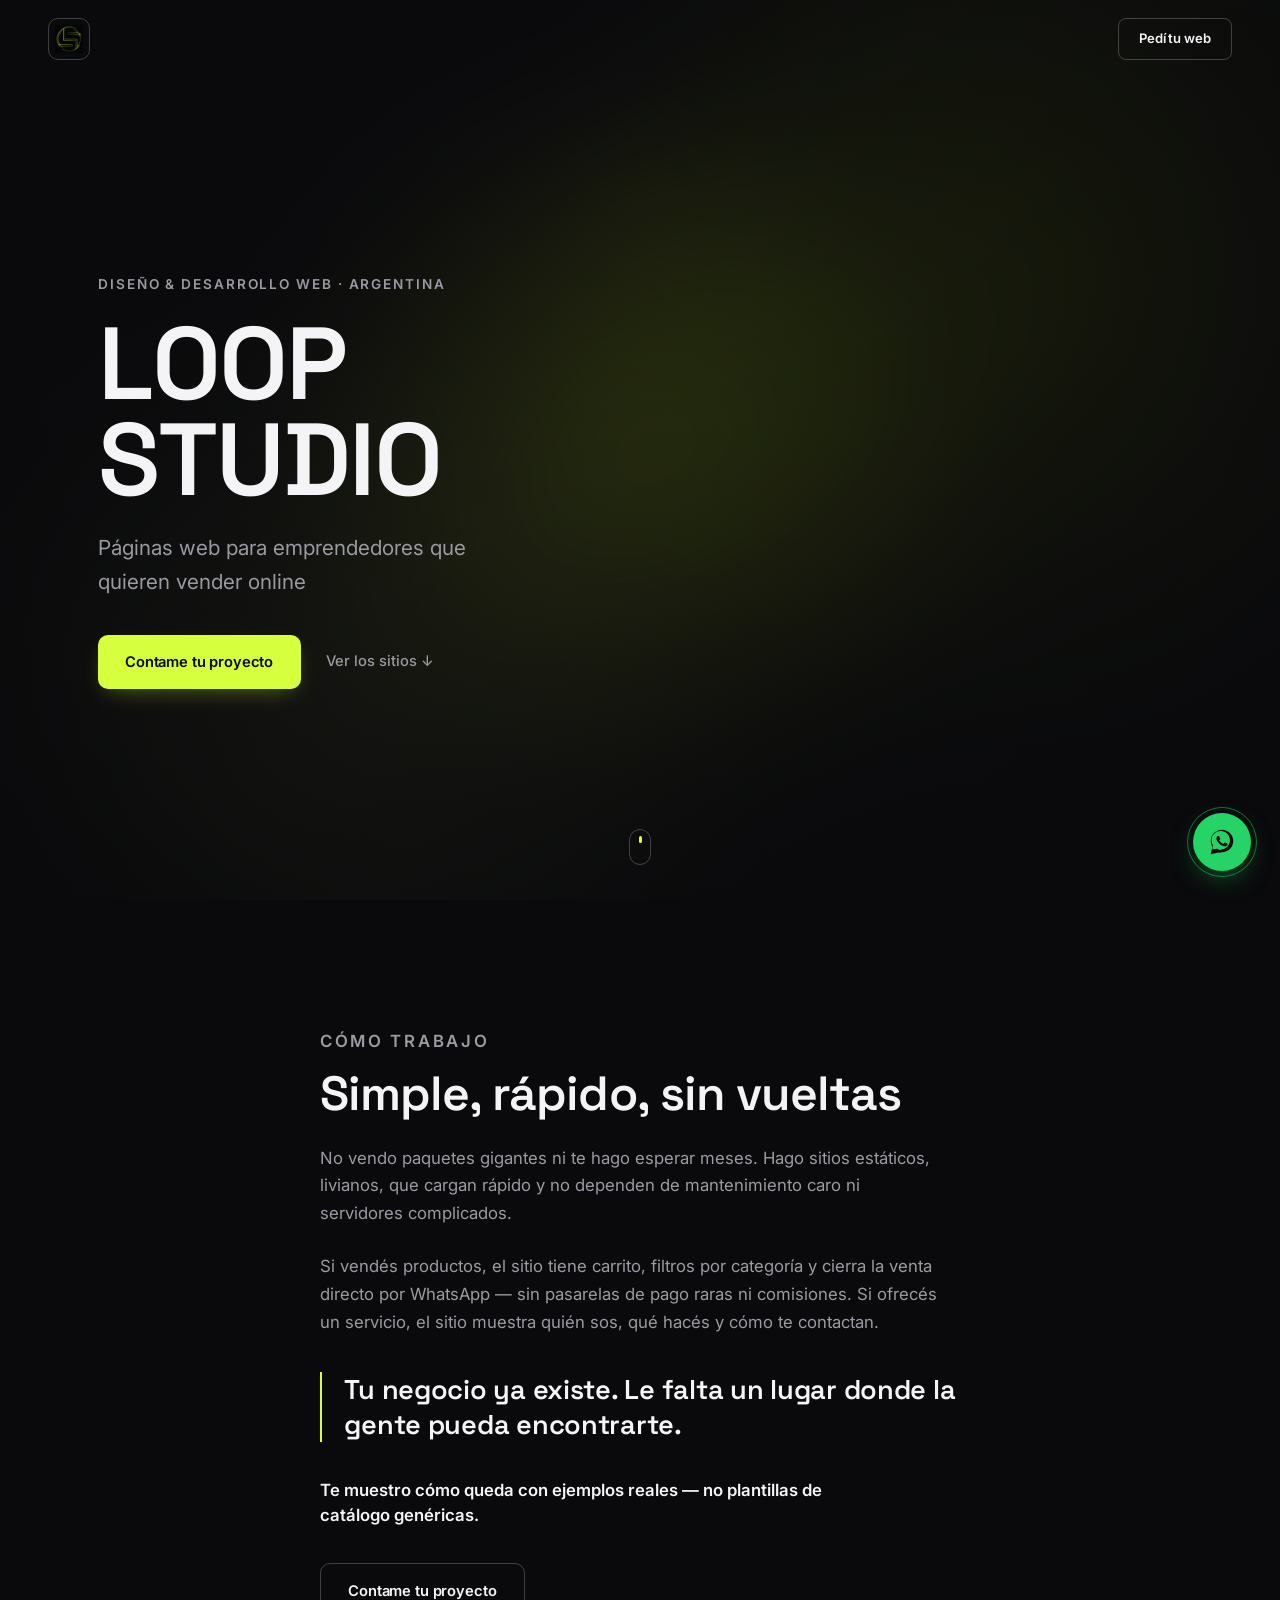
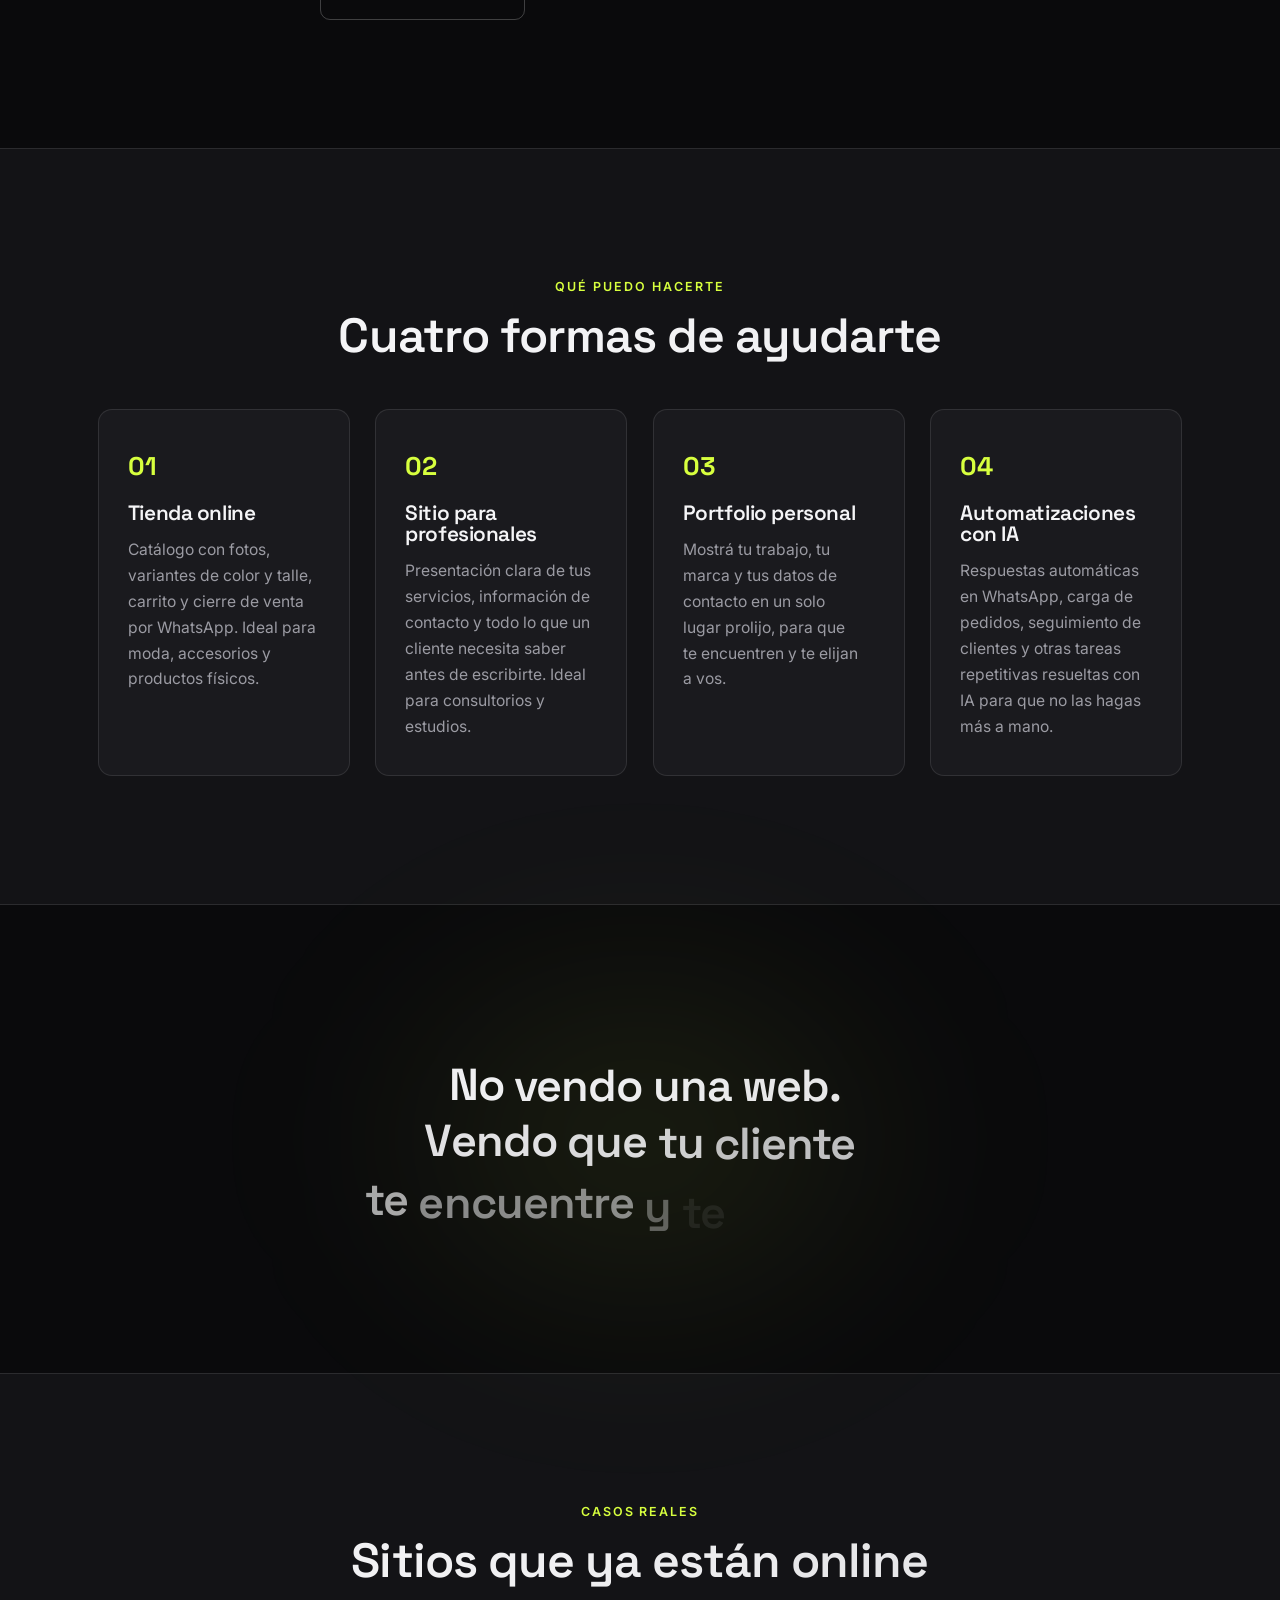
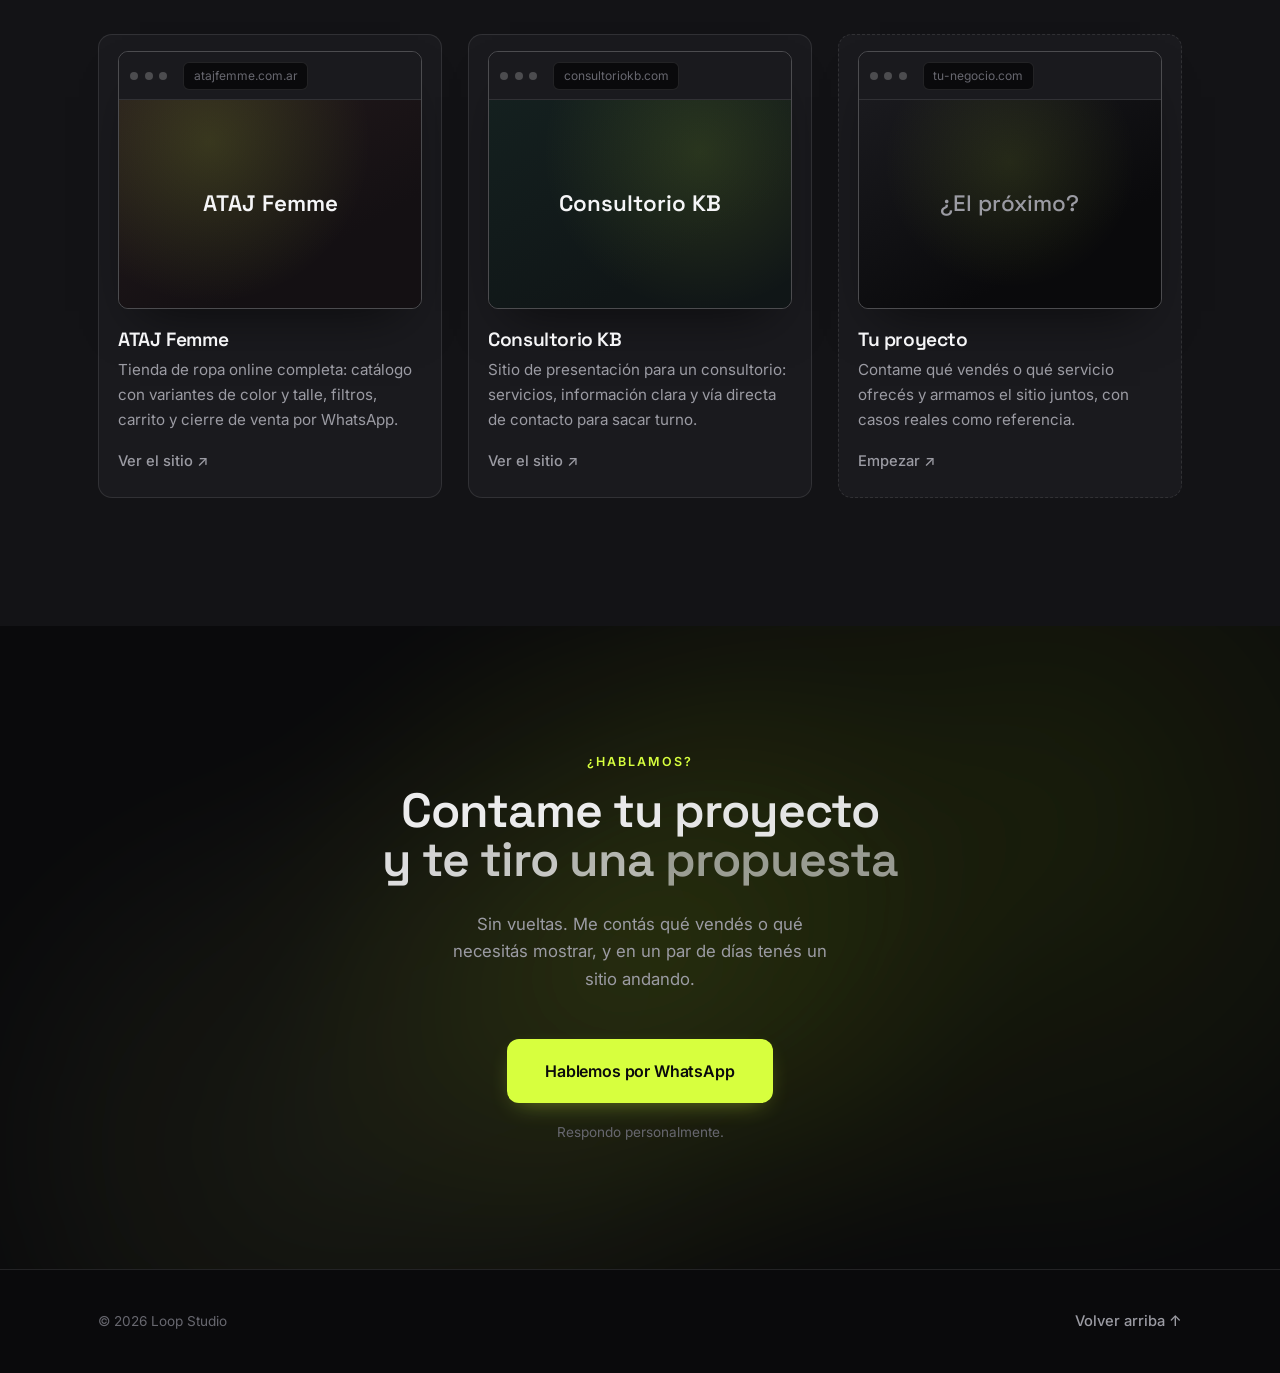
<file: index.html>
<!doctype html>
<html lang="es-AR">
<head>
<meta charset="utf-8">
<meta name="viewport" content="width=device-width, initial-scale=1">
<title>Loop Studio — Páginas web y automatizaciones con IA</title>
<meta name="description" content="Diseño y desarrollo de tiendas online, sitios web y automatizaciones con IA para emprendedores. Rápidos, prolijos y listos para vender. Casos reales: ATAJ Femme y Consultorio KB.">
<meta name="theme-color" content="#0b0a08">

<!-- Open Graph -->
<meta property="og:type" content="website">
<meta property="og:title" content="Loop Studio — Páginas web y automatizaciones con IA">
<meta property="og:description" content="Diseño y desarrollo de tiendas online, sitios web y automatizaciones con IA para emprendedores. Rápidos, prolijos y listos para vender.">
<meta property="og:image" content="assets/img/logo-loop.png">
<meta name="twitter:card" content="summary_large_image">

<link rel="icon" type="image/svg+xml" href="assets/favicon.svg">

<link rel="preconnect" href="https://fonts.googleapis.com">
<link rel="preconnect" href="https://fonts.gstatic.com" crossorigin>
<link rel="stylesheet" href="https://fonts.googleapis.com/css2?family=Space+Grotesk:wght@400;500;600;700&family=Inter:wght@300;400;500;600&display=swap">

<link rel="preload" as="image" href="assets/img/logo-loop.png" fetchpriority="high">

<link rel="stylesheet" href="styles.css?v=20260922d">

<!-- JSON-LD -->
<script type="application/ld+json">
{
  "@context": "https://schema.org",
  "@type": "ProfessionalService",
  "name": "Loop Studio",
  "founder": "Rodrigo Ocampo",
  "description": "Diseño y desarrollo de páginas web, tiendas online y automatizaciones con IA para emprendedores.",
  "areaServed": "Argentina",
  "image": "assets/img/logo-loop.png"
}
</script>
</head>
<body>

<a class="skip-link" href="#trabajo">Saltar al contenido</a>

<div class="grain" aria-hidden="true"></div>

<nav class="nav" data-nav>
  <a class="nav-mark" href="#inicio" aria-label="Inicio"><img src="assets/img/logo-loop-nav.png" alt="Loop Studio" class="nav-mark-img"></a>
  <a class="btn btn-nav" href="#hablemos" data-magnetic data-magnetic-strength="0.25">
    <span>Pedí tu web</span>
  </a>
</nav>

<header class="hero" id="inicio">
  <div class="hero-mesh" aria-hidden="true"></div>
  <div class="hero-grain" aria-hidden="true"></div>

  <div class="hero-inner container">
    <div class="hero-copy">
      <p class="eyebrow" data-reveal>Diseño & desarrollo web · Argentina</p>
      <h1 class="hero-title" data-split="chars">Loop<br>Studio</h1>
      <p class="hero-roles" data-reveal>
        Páginas web para emprendedores que quieren vender online
      </p>

      <div class="hero-actions" data-reveal>
        <a class="btn btn-primary" href="#hablemos" data-magnetic data-magnetic-strength="0.3">
          <span>Contame tu proyecto</span>
        </a>
        <a class="link-quiet" href="#trabajo">Ver los sitios ↓</a>
      </div>
    </div>

    <div class="hero-figure hero-figure--logo" data-reveal-mask aria-hidden="true">
      <img src="assets/img/logo-loop.png" alt="" class="hero-logo-img">
    </div>
  </div>

  <div class="scroll-cue" aria-hidden="true"><span></span></div>
</header>

<main>

  <section class="origin" id="como-trabajo">
    <div class="container origin-grid origin-grid--full">
      <div class="origin-text">
        <p class="kicker" data-reveal>Cómo trabajo</p>
        <h2 class="section-title" data-split="words">Simple, rápido, sin vueltas</h2>

        <article data-reveal>
          <p>No vendo paquetes gigantes ni te hago esperar meses. Hago sitios estáticos, livianos, que cargan rápido y no dependen de mantenimiento caro ni servidores complicados.</p>
        </article>

        <article data-reveal>
          <p>Si vendés productos, el sitio tiene carrito, filtros por categoría y cierra la venta directo por WhatsApp — sin pasarelas de pago raras ni comisiones. Si ofrecés un servicio, el sitio muestra quién sos, qué hacés y cómo te contactan.</p>
        </article>

        <blockquote class="reflection" data-reveal>
          <p>Tu negocio ya existe. Le falta un lugar donde la gente pueda encontrarte.</p>
        </blockquote>

        <article data-reveal>
          <p class="text-emphasis">Te muestro cómo queda con ejemplos reales — no plantillas de catálogo genéricas.</p>
        </article>

        <a class="btn btn-outline" href="#hablemos" data-reveal>Contame tu proyecto</a>
      </div>
    </div>
  </section>

  <section class="offer" id="servicios">
    <div class="container">
      <p class="kicker center" data-reveal>Qué puedo hacerte</p>
      <h2 class="section-title center" data-split="words">Cuatro formas de ayudarte</h2>

      <div class="offer-grid">
        <article class="offer-card" data-reveal>
          <span class="offer-number">01</span>
          <h3>Tienda online</h3>
          <p>Catálogo con fotos, variantes de color y talle, carrito y cierre de venta por WhatsApp. Ideal para moda, accesorios y productos físicos.</p>
        </article>

        <article class="offer-card" data-reveal>
          <span class="offer-number">02</span>
          <h3>Sitio para profesionales</h3>
          <p>Presentación clara de tus servicios, información de contacto y todo lo que un cliente necesita saber antes de escribirte. Ideal para consultorios y estudios.</p>
        </article>

        <article class="offer-card" data-reveal>
          <span class="offer-number">03</span>
          <h3>Portfolio personal</h3>
          <p>Mostrá tu trabajo, tu marca y tus datos de contacto en un solo lugar prolijo, para que te encuentren y te elijan a vos.</p>
        </article>

        <article class="offer-card" data-reveal>
          <span class="offer-number">04</span>
          <h3>Automatizaciones con IA</h3>
          <p>Respuestas automáticas en WhatsApp, carga de pedidos, seguimiento de clientes y otras tareas repetitivas resueltas con IA para que no las hagas más a mano.</p>
        </article>
      </div>
    </div>
  </section>

  <section class="manifesto">
    <div class="container">
      <p class="manifesto-quote" data-split="words">
        No vendo una web.<br>Vendo que tu cliente<br>te encuentre y te compre.
      </p>
    </div>
  </section>

  <section class="gallery" id="trabajo">
    <div class="container">
      <p class="kicker center" data-reveal>Casos reales</p>
      <h2 class="section-title center" data-split="words">Sitios que ya están online</h2>

      <div class="portfolio-grid">
        <article class="portfolio-card has-tilt" data-reveal>
          <div class="browser-frame">
            <div class="browser-bar">
              <span class="browser-dot"></span><span class="browser-dot"></span><span class="browser-dot"></span>
              <span class="browser-url">atajfemme.com.ar</span>
            </div>
            <div class="browser-body browser-body--ataj">
              <span class="browser-body-label">ATAJ Femme</span>
            </div>
          </div>
          <h3>ATAJ Femme</h3>
          <p>Tienda de ropa online completa: catálogo con variantes de color y talle, filtros, carrito y cierre de venta por WhatsApp.</p>
          <a class="link-quiet" href="https://atajfemme.com.ar" target="_blank" rel="noopener">Ver el sitio ↗</a>
        </article>

        <article class="portfolio-card has-tilt" data-reveal>
          <div class="browser-frame">
            <div class="browser-bar">
              <span class="browser-dot"></span><span class="browser-dot"></span><span class="browser-dot"></span>
              <span class="browser-url">consultoriokb.com</span>
            </div>
            <div class="browser-body browser-body--kb">
              <span class="browser-body-label">Consultorio KB</span>
            </div>
          </div>
          <h3>Consultorio KB</h3>
          <p>Sitio de presentación para un consultorio: servicios, información clara y vía directa de contacto para sacar turno.</p>
          <a class="link-quiet" href="https://consultoriokb.com" target="_blank" rel="noopener">Ver el sitio ↗</a>
        </article>

        <article class="portfolio-card portfolio-card--cta has-tilt" data-reveal>
          <div class="browser-frame">
            <div class="browser-bar">
              <span class="browser-dot"></span><span class="browser-dot"></span><span class="browser-dot"></span>
              <span class="browser-url">tu-negocio.com</span>
            </div>
            <div class="browser-body browser-body--next">
              <span class="browser-body-label">¿El próximo?</span>
            </div>
          </div>
          <h3>Tu proyecto</h3>
          <p>Contame qué vendés o qué servicio ofrecés y armamos el sitio juntos, con casos reales como referencia.</p>
          <a class="link-quiet" href="#hablemos">Empezar ↗</a>
        </article>
      </div>
    </div>
  </section>

  <section class="contact" id="hablemos">
    <div class="hero-mesh hero-mesh--contact" aria-hidden="true"></div>
    <div class="container contact-inner">
      <p class="kicker center" data-reveal>¿Hablamos?</p>
      <h2 class="section-title center" data-split="words">Contame tu proyecto<br>y te tiro una propuesta</h2>
      <p class="contact-sub" data-reveal>Sin vueltas. Me contás qué vendés o qué necesitás mostrar, y en un par de días tenés un sitio andando.</p>

      <a class="btn btn-primary btn-lg" data-reveal
         href="https://wa.me/5491133524816?text=Hola%20Rodrigo%2C%20te%20cuento%20mi%20proyecto..."
         target="_blank" rel="noopener"
         data-magnetic data-magnetic-strength="0.25">
        <span>Hablemos por WhatsApp</span>
      </a>
      <p class="contact-note" data-reveal>Respondo personalmente.</p>
    </div>
  </section>

</main>

<a class="whatsapp-float" href="https://wa.me/5491133524816?text=Hola%20Rodrigo%2C%20te%20cuento%20mi%20proyecto..." target="_blank" rel="noopener" aria-label="Hablar por WhatsApp">
  <svg viewBox="0 0 32 32" width="30" height="30" fill="currentColor" aria-hidden="true">
    <path d="M16.02 3C9.4 3 4.02 8.38 4.02 15c0 2.26.63 4.38 1.72 6.18L4 29l7.98-1.68A11.94 11.94 0 0 0 16.02 27C22.64 27 28 21.62 28 15S22.64 3 16.02 3Zm0 21.8c-1.98 0-3.83-.55-5.42-1.5l-.39-.23-4.6.97.98-4.48-.25-.4a9.7 9.7 0 0 1-1.5-5.16c0-5.4 4.4-9.8 9.8-9.8s9.8 4.4 9.8 9.8-4.4 9.8-9.8 9.8Zm5.36-7.34c-.29-.15-1.73-.85-2-.95-.27-.1-.46-.15-.66.15-.2.29-.76.95-.93 1.15-.17.2-.34.22-.63.07-.29-.15-1.24-.46-2.36-1.46-.87-.78-1.46-1.74-1.63-2.03-.17-.29-.02-.45.13-.6.13-.13.29-.34.44-.51.15-.17.2-.29.29-.49.1-.2.05-.37-.02-.51-.07-.15-.66-1.59-.9-2.18-.24-.57-.48-.5-.66-.51h-.56c-.2 0-.51.07-.78.37-.27.29-1.02 1-1.02 2.44s1.05 2.83 1.19 3.03c.15.2 2.07 3.16 5.02 4.43.7.3 1.25.48 1.68.62.7.22 1.34.19 1.84.12.56-.08 1.73-.71 1.97-1.39.24-.68.24-1.27.17-1.39-.07-.13-.27-.2-.56-.35Z"/>
  </svg>
</a>

<footer class="footer">
  <div class="container footer-inner">
    <span>© <span data-year>2026</span> Loop Studio</span>
    <a href="#inicio" class="link-quiet">Volver arriba ↑</a>
  </div>
</footer>

<script defer src="lib/gsap.min.js"></script>
<script defer src="lib/ScrollTrigger.min.js"></script>
<script defer src="lib/manifest.js"></script>
<script defer src="main.js?v=20260922d"></script>
</body>
</html>
</file>
<file: styles.css>
/* =============================================================
   1. Tokens
   ============================================================= */
:root {
  --bg: #0a0a0c;
  --bg-2: #131316;
  --bg-3: #1a1a1e;
  --ink: #f5f5f7;
  --ink-mute: #9b9ba3;
  --ink-faint: #67676f;
  --accent: #d7ff3e;
  --accent-2: #e8ff85;
  --accent-deep: #9fc71a;
  --line: rgba(255, 255, 255, 0.1);
  --line-strong: rgba(255, 255, 255, 0.22);

  --display: "Space Grotesk", "Inter", -apple-system, BlinkMacSystemFont, "Segoe UI", sans-serif;
  --sans: "Inter", -apple-system, BlinkMacSystemFont, "Segoe UI", sans-serif;

  --ease-out: cubic-bezier(0.16, 1, 0.3, 1);
  --ease-soft: cubic-bezier(0.25, 0.46, 0.45, 0.94);
  --ease-bounce: cubic-bezier(0.34, 1.56, 0.64, 1);

  --container: 1180px;
  --gutter: clamp(1.25rem, 4vw, 3rem);
}

/* =============================================================
   2. Reset & base
   ============================================================= */
*, *::before, *::after { box-sizing: border-box; margin: 0; }
html {
  -webkit-text-size-adjust: 100%;
  scroll-behavior: smooth;
  overflow-x: clip;
}
@media (prefers-reduced-motion: reduce) { html { scroll-behavior: auto; } }

body {
  background: var(--bg);
  color: var(--ink);
  font-family: var(--sans);
  font-size: 16px;
  line-height: 1.65;
  -webkit-font-smoothing: antialiased;
  text-rendering: optimizeLegibility;
  overflow-x: clip;
  overscroll-behavior-y: none;
}

img, svg, video { display: block; max-width: 100%; }
img { height: auto; }
button { font: inherit; color: inherit; cursor: pointer; border: 0; background: none; }
a { color: inherit; text-decoration: none; }
p { text-wrap: pretty; }
h1, h2, h3, h4 { text-wrap: balance; line-height: 1.02; letter-spacing: -0.02em; font-family: var(--display); font-weight: 600; }
::selection { background: var(--accent); color: var(--bg); }

:focus-visible {
  outline: 2px solid var(--accent);
  outline-offset: 3px;
  border-radius: 4px;
}

.skip-link {
  position: fixed; top: -100px; left: 1rem;
  padding: .6rem 1rem; background: var(--accent); color: var(--bg);
  z-index: 9999; border-radius: 8px; font-weight: 600;
  transition: top .3s var(--ease-out);
}
.skip-link:focus { top: 1rem; }

.container {
  max-width: var(--container);
  margin-inline: auto;
  padding-inline: var(--gutter);
}

/* =============================================================
   3. Utilities
   ============================================================= */
.kicker {
  font-family: var(--sans);
  font-size: 0.78rem;
  font-weight: 600;
  letter-spacing: 0.16em;
  text-transform: uppercase;
  color: var(--accent);
  margin-bottom: 0.9rem;
}
.kicker.center { text-align: center; }

.section-title {
  font-size: clamp(1.9rem, 4.2vw, 3rem);
  max-width: 20ch;
  margin-bottom: 1.6rem;
}
.section-title.center { text-align: center; margin-inline: auto; }

.link-quiet {
  font-size: 0.92rem;
  font-weight: 500;
  color: var(--ink-mute);
  border-bottom: 1px solid transparent;
  transition: color .35s var(--ease-out), border-color .35s var(--ease-out);
}
.link-quiet:hover { color: var(--accent); border-color: var(--line-strong); }

/* grain texture overlay, whole page, very subtle */
.grain {
  position: fixed; inset: 0; z-index: 2; pointer-events: none;
  opacity: 0.035; mix-blend-mode: overlay;
  background-image: url("data:image/svg+xml;utf8,<svg xmlns='http://www.w3.org/2000/svg' viewBox='0 0 200 200'><filter id='n'><feTurbulence type='fractalNoise' baseFrequency='0.9' numOctaves='3' stitchTiles='stitch'/><feColorMatrix values='0 0 0 0 0 0 0 0 0 0 0 0 0 0 0 0 0 0 0.5 0'/></filter><rect width='100%25' height='100%25' filter='url(%23n)'/></svg>");
  background-size: 220px 220px;
}

[data-reveal] {
  opacity: 0; transform: translateY(20px);
  transition: opacity .7s var(--ease-soft), transform .7s var(--ease-soft);
}
[data-reveal].is-revealed { opacity: 1; transform: none; }
.reveal[data-split], [data-reveal][data-split] { opacity: 1; transform: none; }

[data-reveal-mask] {
  clip-path: inset(0 0 100% 0);
  transition: clip-path 1.1s var(--ease-soft);
}
[data-reveal-mask].is-revealed { clip-path: inset(0); }

/* =============================================================
   4. Buttons
   ============================================================= */
.btn {
  display: inline-flex; align-items: center; justify-content: center;
  padding: 0.95rem 1.7rem;
  border-radius: 10px;
  font-size: 0.92rem;
  font-weight: 600;
  letter-spacing: -0.01em;
  transition: transform .4s var(--ease-soft), box-shadow .4s var(--ease-soft), background-color .3s var(--ease-out), border-color .3s var(--ease-out), color .3s var(--ease-out);
}
.has-magnetic { isolation: isolate; }
.magnetic-inner { display: inline-flex; align-items: center; justify-content: center; gap: inherit; will-change: transform; transition: transform .8s var(--ease-soft); }

.btn-primary {
  background: var(--accent);
  color: #0a0a0c;
  box-shadow: 0 8px 24px -10px rgba(215, 255, 62, 0.45);
}
.btn-primary:hover {
  transform: translateY(-2px);
  background: var(--accent-2);
  box-shadow: 0 16px 36px -12px rgba(215, 255, 62, 0.55);
}

.btn-outline {
  border: 1px solid var(--line-strong);
  color: var(--ink);
  margin-top: 0.6rem;
}
.btn-outline:hover { border-color: var(--accent); color: var(--accent); transform: translateY(-2px); }

.btn-nav {
  padding: 0.6rem 1.25rem;
  font-size: 0.82rem;
  border: 1px solid var(--line-strong);
  color: var(--ink);
  border-radius: 8px;
}
.btn-nav:hover { border-color: var(--accent); color: var(--accent); }

.btn-lg { padding: 1.2rem 2.4rem; font-size: 1rem; margin-top: 0.6rem; border-radius: 12px; }

/* =============================================================
   5. Nav
   ============================================================= */
.nav {
  position: fixed; top: 0; inset-inline: 0; z-index: 100;
  display: flex; align-items: center; justify-content: space-between;
  padding: 1.1rem var(--gutter);
  transition: background-color .5s var(--ease-out), backdrop-filter .5s var(--ease-out), box-shadow .5s var(--ease-out), padding .4s var(--ease-out);
}
.nav.is-scrolled {
  background: rgba(10, 10, 12, 0.82);
  backdrop-filter: blur(14px) saturate(140%);
  -webkit-backdrop-filter: blur(14px) saturate(140%);
  box-shadow: 0 1px 0 var(--line);
  padding-block: 0.8rem;
}
.nav-mark {
  border: 1px solid var(--line-strong);
  width: 42px; height: 42px;
  border-radius: 10px;
  display: grid; place-items: center;
  overflow: hidden;
  transition: border-color .35s, color .35s;
}
.nav-mark:hover { border-color: var(--accent); }
.nav-mark-img { width: 68%; height: 68%; object-fit: contain; }

/* =============================================================
   6. Hero
   ============================================================= */
.hero {
  position: relative;
  min-height: 100vh; min-height: 100svh;
  display: flex; flex-direction: column; justify-content: center;
  padding-block: clamp(6rem, 14vh, 9rem) 4rem;
  overflow: clip;
  isolation: isolate;
}

.hero-mesh {
  position: absolute; inset: -15%; z-index: -2;
  background:
    radial-gradient(circle 620px at var(--mx, 30%) var(--my, 35%), rgba(215, 255, 62, 0.16), transparent 60%),
    radial-gradient(circle 760px at calc(var(--mx, 30%) + 22%) calc(var(--my, 35%) - 14%), rgba(159, 199, 26, 0.12), transparent 62%),
    radial-gradient(circle 680px at calc(var(--mx, 30%) - 18%) calc(var(--my, 35%) + 22%), rgba(232, 255, 133, 0.08), transparent 60%),
    var(--bg);
  filter: blur(60px) saturate(120%);
}
.hero-mesh--contact { inset: -20%; opacity: 0.9; }

.hero-grain {
  position: absolute; inset: 0; z-index: -1;
  background: radial-gradient(ellipse at 50% 20%, transparent 0%, rgba(10,10,12,0.55) 78%, var(--bg) 100%);
}

.hero-inner {
  display: grid;
  gap: 3rem;
  align-items: center;
}
@media (min-width: 960px) {
  .hero-inner { grid-template-columns: 1.2fr 0.8fr; gap: 4rem; }
}

.eyebrow {
  font-size: 0.85rem;
  font-weight: 600;
  letter-spacing: 0.14em;
  text-transform: uppercase;
  color: var(--ink-mute);
  margin-bottom: 1.3rem;
}

.hero-title {
  font-size: clamp(3rem, 9vw, 6.4rem);
  line-height: 0.94;
  color: var(--ink);
  margin-bottom: 1.4rem;
  text-transform: uppercase;
}
.split-char { display: inline-block; }

.hero-roles {
  font-size: clamp(1.05rem, 2vw, 1.3rem);
  color: var(--ink-mute);
  max-width: 30ch;
  margin-bottom: 2.2rem;
}

.hero-stat {
  display: flex; align-items: baseline; gap: 0.9rem;
  padding-block: 1.3rem;
  border-top: 1px solid var(--line);
  border-bottom: 1px solid var(--line);
  margin-bottom: 2.2rem;
  max-width: 26rem;
}
.hero-stat-number {
  font-family: var(--display);
  font-size: 3.2rem;
  color: var(--accent);
  line-height: 1;
}
.hero-stat-label {
  font-size: 0.86rem;
  color: var(--ink-mute);
  line-height: 1.35;
}

.hero-actions { display: flex; flex-wrap: wrap; align-items: center; gap: 1.6rem; }

.hero-figure {
  position: relative;
  border-radius: 16px;
  overflow: hidden;
  aspect-ratio: 4 / 5;
  border: 1px solid var(--line-strong);
  box-shadow: 0 40px 90px -30px rgba(0,0,0,0.7);
}
.hero-figure::after {
  content: "";
  position: absolute; inset: 0;
  background: linear-gradient(190deg, transparent 55%, rgba(10,10,12,0.55) 100%);
  pointer-events: none;
}
.hero-figure img { width: 100%; height: 100%; object-fit: cover; }

.hero-figure--logo {
  background: linear-gradient(160deg, var(--bg-3), var(--bg) 75%);
  display: flex; align-items: center; justify-content: center;
  padding: 2.5rem;
}
.hero-logo-img { width: 62%; height: 62%; object-fit: contain; }

.scroll-cue {
  position: absolute; bottom: 2.2rem; left: 50%; transform: translateX(-50%);
  width: 22px; height: 36px; border: 1px solid var(--line-strong); border-radius: 12px;
  display: none;
}
@media (min-width: 720px) { .scroll-cue { display: block; } }
.scroll-cue span {
  position: absolute; top: 6px; left: 50%; width: 3px; height: 7px; margin-left: -1.5px;
  background: var(--accent); border-radius: 2px;
  animation: cueDrop 2.2s var(--ease-soft) infinite;
}
@keyframes cueDrop {
  0% { opacity: 0; transform: translateY(0); }
  30% { opacity: 1; }
  80% { opacity: 0; transform: translateY(12px); }
  100% { opacity: 0; }
}

/* =============================================================
   7. Origin section
   ============================================================= */
.origin { padding-block: clamp(5rem, 10vw, 9rem); background: var(--bg); position: relative; }

.origin-grid {
  display: grid; gap: 3rem;
}
@media (min-width: 960px) {
  .origin-grid { grid-template-columns: 0.85fr 1.15fr; gap: 5rem; align-items: start; }
  .origin-figure { position: sticky; top: 7rem; height: 78vh; }
}
.origin-grid--full { grid-template-columns: 1fr; max-width: 46rem; margin-inline: auto; }
.origin-grid--full .origin-text { max-width: none; }

.origin-figure {
  border-radius: 16px; overflow: hidden;
  border: 1px solid var(--line);
  aspect-ratio: 3/4;
}
.origin-figure img { width: 100%; height: 100%; object-fit: cover; }

.origin-text article { margin-bottom: 1.6rem; }
.origin-text p { color: var(--ink-mute); font-size: 1.05rem; }

.reflection {
  margin-block: 2.2rem;
  padding-left: 1.4rem;
  border-left: 2px solid var(--accent);
}
.reflection p {
  font-family: var(--display);
  font-weight: 600;
  font-size: clamp(1.3rem, 2.4vw, 1.7rem);
  color: var(--ink);
  line-height: 1.3;
  letter-spacing: -0.01em;
}

.text-emphasis {
  font-family: var(--sans);
  font-weight: 600;
  font-size: 1.15rem;
  color: var(--ink) !important;
  line-height: 1.5;
}

/* =============================================================
   8. Offer trio
   ============================================================= */
.offer { padding-block: clamp(5rem, 10vw, 8rem); background: var(--bg-2); border-top: 1px solid var(--line); border-bottom: 1px solid var(--line); }

.offer-grid {
  display: grid; gap: 1.6rem;
  margin-top: 3rem;
}
@media (min-width: 720px) { .offer-grid { grid-template-columns: repeat(2, 1fr); } }
@media (min-width: 1080px) { .offer-grid { grid-template-columns: repeat(4, 1fr); } }

.offer-card {
  padding: 2.2rem 1.8rem;
  border: 1px solid var(--line);
  border-radius: 14px;
  background: var(--bg-3);
  transition: border-color .4s var(--ease-out), transform .4s var(--ease-out);
}
.offer-card:hover { border-color: var(--accent); transform: translateY(-4px); }

.offer-number {
  font-family: var(--display);
  font-weight: 700;
  font-size: 1.6rem;
  color: var(--accent);
  display: block;
  margin-bottom: 1rem;
}
.offer-card h3 { font-size: 1.3rem; margin-bottom: 0.8rem; }
.offer-card p { color: var(--ink-mute); font-size: 0.98rem; }

/* =============================================================
   9. Manifesto
   ============================================================= */
.manifesto {
  padding-block: clamp(5rem, 12vw, 10rem);
  background: var(--bg);
  position: relative;
  isolation: isolate;
}
.manifesto::before {
  content: "";
  position: absolute; inset: -40% 10% -40% 10%;
  background: radial-gradient(45% 40% at 50% 50%, rgba(215,255,62,0.10), transparent 72%);
  filter: blur(90px);
  pointer-events: none;
}
.manifesto-quote {
  font-family: var(--display);
  font-weight: 600;
  font-size: clamp(1.6rem, 4vw, 2.8rem);
  text-align: center;
  max-width: 22ch;
  margin-inline: auto;
  line-height: 1.2;
  letter-spacing: -0.02em;
  color: var(--ink);
}
.manifesto-quote .split-word { display: inline-block; }

/* =============================================================
   10. Gallery
   ============================================================= */
.gallery { padding-block: clamp(5rem, 10vw, 8rem); background: var(--bg-2); border-top: 1px solid var(--line); }

.gallery-grid {
  display: grid; gap: 1.2rem;
  margin-top: 3rem;
}
@media (min-width: 720px) {
  .gallery-grid { grid-template-columns: repeat(3, 1fr); }
  .gallery-item--tall { grid-row: span 2; }
}

.gallery-item {
  border-radius: 14px; overflow: hidden;
  border: 1px solid var(--line);
  aspect-ratio: 4/5;
  perspective: 900px;
}
.gallery-item--tall { aspect-ratio: 4/9; }
@media (max-width: 719px) { .gallery-item--tall { aspect-ratio: 4/5; } }

.gallery-item img {
  width: 100%; height: 100%; object-fit: cover;
  transition: transform .8s var(--ease-soft), filter .55s;
}
.has-tilt {
  --rx: 0deg; --ry: 0deg;
  transform: perspective(900px) rotateX(var(--rx)) rotateY(var(--ry));
  transform-style: preserve-3d;
  transition: transform .55s var(--ease-soft);
}
.has-tilt:hover { transition-duration: .15s; }
.has-tilt:hover img { transform: scale(1.08); filter: saturate(1.1) brightness(1.03); }

/* =============================================================
   10b. Portfolio cards (browser mockups)
   ============================================================= */
.portfolio-grid {
  display: grid; gap: 1.6rem;
  margin-top: 3rem;
}
@media (min-width: 860px) { .portfolio-grid { grid-template-columns: repeat(3, 1fr); } }

.portfolio-card {
  --rx: 0deg; --ry: 0deg;
  transform: perspective(900px) rotateX(var(--rx)) rotateY(var(--ry));
  transform-style: preserve-3d;
  transition: transform .55s var(--ease-soft), border-color .4s var(--ease-out);
  border: 1px solid var(--line);
  border-radius: 14px;
  padding: 1rem 1.2rem 1.5rem;
  background: var(--bg-3);
}
.portfolio-card:hover { border-color: var(--accent); }

.browser-frame {
  border-radius: 10px; overflow: hidden;
  border: 1px solid var(--line-strong);
  margin-bottom: 1.3rem;
  box-shadow: 0 24px 50px -22px rgba(0,0,0,0.6);
}
.browser-bar {
  display: flex; align-items: center; gap: 0.4rem;
  padding: 0.6rem 0.7rem;
  background: var(--bg-3);
  border-bottom: 1px solid var(--line);
}
.browser-dot {
  width: 8px; height: 8px; border-radius: 50%;
  background: var(--line-strong);
}
.browser-url {
  margin-left: 0.6rem;
  font-size: 0.75rem;
  color: var(--ink-faint);
  padding: 0.2rem 0.6rem;
  border-radius: 6px;
  background: var(--bg);
  border: 1px solid var(--line);
}
.browser-body {
  aspect-ratio: 16/11;
  display: grid; place-items: center;
  position: relative;
  overflow: hidden;
}
.browser-body-label {
  font-family: var(--display);
  font-weight: 600;
  font-size: 1.4rem;
  color: var(--ink);
  z-index: 1;
  text-align: center;
  padding: 0 1rem;
}
.browser-body::before {
  content: "";
  position: absolute; inset: 0;
}
.browser-body--ataj { background: linear-gradient(150deg, #241a1c, #141013 70%); }
.browser-body--ataj::before { background: radial-gradient(circle at 30% 20%, rgba(215,255,62,0.14), transparent 60%); }
.browser-body--kb { background: linear-gradient(150deg, #14201f, #101617 70%); }
.browser-body--kb::before { background: radial-gradient(circle at 70% 25%, rgba(215,255,62,0.12), transparent 60%); }
.browser-body--next { background: linear-gradient(150deg, var(--bg-3), var(--bg) 70%); }
.browser-body--next::before { background: radial-gradient(circle at 50% 30%, rgba(215,255,62,0.10), transparent 60%); }
.browser-body--next .browser-body-label { color: var(--ink-mute); font-weight: 500; }

.portfolio-card h3 { font-size: 1.2rem; margin-bottom: 0.5rem; }
.portfolio-card p { color: var(--ink-mute); font-size: 0.95rem; margin-bottom: 0.9rem; }
.portfolio-card--cta { border-style: dashed; }

/* =============================================================
   11. Contact
   ============================================================= */
.contact {
  position: relative;
  padding-block: clamp(6rem, 14vh, 10rem);
  overflow: clip;
  isolation: isolate;
  text-align: center;
}
.contact-inner { max-width: 46rem; margin-inline: auto; }
.contact-sub {
  color: var(--ink-mute);
  font-size: 1.05rem;
  max-width: 34ch;
  margin: 0 auto 2.2rem;
}
.contact-note {
  margin-top: 1.1rem;
  font-size: 0.85rem;
  color: var(--ink-faint);
}

/* =============================================================
   12. Footer
   ============================================================= */
.footer { padding-block: 2.4rem; border-top: 1px solid var(--line); background: var(--bg); }
.footer-inner {
  display: flex; flex-wrap: wrap; gap: 1rem;
  align-items: center; justify-content: space-between;
  font-size: 0.85rem; color: var(--ink-faint);
}

/* =============================================================
   13. Responsive tune-ups
   ============================================================= */
@media (max-width: 539px) {
  .hero-actions { flex-direction: column; align-items: flex-start; }
  .btn { width: 100%; text-align: center; justify-content: center; }
  .hero-stat { flex-direction: column; gap: 0.4rem; align-items: flex-start; }
}

/* =============================================================
   14. Reduced motion — only the intrusive stuff
   ============================================================= */
@media (prefers-reduced-motion: reduce) {
  .scroll-cue span { animation: none; opacity: 0.6; transform: none; }
  .hero-mesh { animation: none; }
}

/* =============================================================
   15. Floating WhatsApp button
   ============================================================= */
.whatsapp-float {
  position: fixed;
  right: clamp(1.1rem, 3vw, 1.8rem);
  bottom: clamp(1.1rem, 3vw, 1.8rem);
  z-index: 200;
  width: 58px; height: 58px;
  border-radius: 50%;
  display: grid; place-items: center;
  background: #25D366;
  color: #0a0a0c;
  box-shadow: 0 10px 28px -8px rgba(37, 211, 102, 0.55), 0 2px 8px rgba(0,0,0,0.35);
  transition: transform .35s var(--ease-soft), box-shadow .35s var(--ease-out);
}
.whatsapp-float:hover {
  transform: translateY(-3px) scale(1.05);
  box-shadow: 0 16px 36px -8px rgba(37, 211, 102, 0.65), 0 2px 8px rgba(0,0,0,0.4);
}
.whatsapp-float::before {
  content: "";
  position: absolute; inset: -6px;
  border-radius: 50%;
  border: 1px solid rgba(37, 211, 102, 0.5);
  animation: waPulse 2.6s var(--ease-soft) infinite;
}
@keyframes waPulse {
  0% { transform: scale(0.9); opacity: 0.8; }
  70% { transform: scale(1.35); opacity: 0; }
  100% { opacity: 0; }
}
@media (prefers-reduced-motion: reduce) {
  .whatsapp-float::before { animation: none; display: none; }
}
</file>
